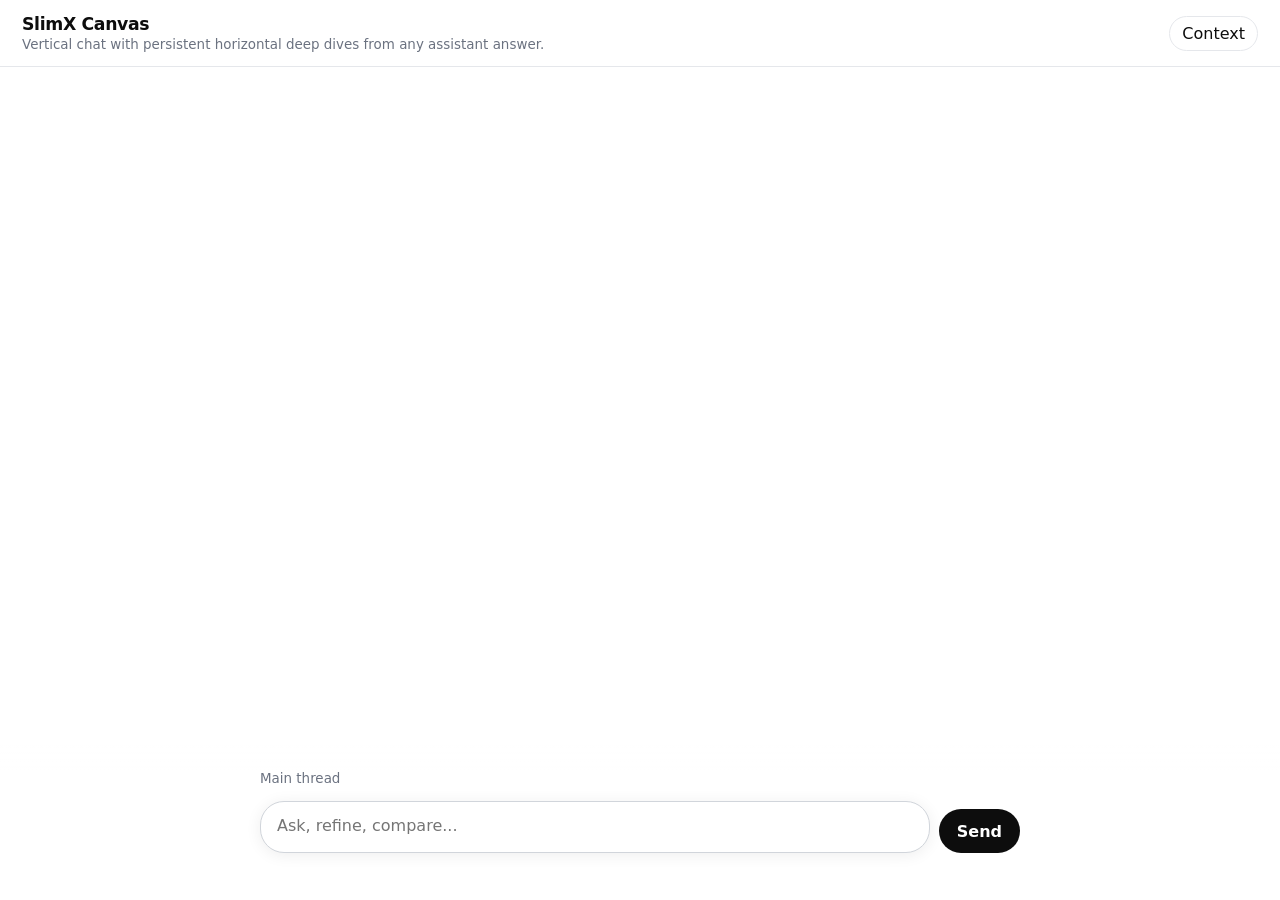
<file: static/index.html>
<!doctype html>
<html lang="en">
  <head>
    <meta charset="UTF-8" />
    <meta name="viewport" content="width=device-width, initial-scale=1.0" />
    <title>SlimX Canvas</title>
    <link rel="stylesheet" href="styles.css?v=20260528-messages-api" />
  </head>
  <body>
    <main class="app">
      <header class="topbar">
        <div>
          <h1>SlimX Canvas</h1>
          <p>Vertical chat with persistent horizontal deep dives from any assistant answer.</p>
        </div>
        <button id="toggleMetaBtn" class="ghost-btn" type="button">Context</button>
      </header>

      <section id="chatWindow" class="chat-window" aria-label="Chat conversation">
        <div id="messageList" class="message-list"></div>
      </section>

      <aside id="metaPanel" class="meta-panel hidden" aria-label="Context used by AI">
        <div class="meta-head">
          <h2>Context used by AI</h2>
          <button id="closeMetaBtn" class="ghost-btn small" type="button">Close</button>
        </div>
        <pre id="contextPreview"></pre>
      </aside>

      <button id="selectionCommentBtn" class="selection-comment-btn hidden" type="button" aria-label="Ask about the selected text">Ask about this</button>

      <aside id="commentPanel" class="comment-panel hidden" aria-label="Comment on selected text"></aside>

      <footer class="composer">
        <div class="composer-inner">
          <div class="composer-meta">
            <span id="branchHint" class="branch-hint">Main thread</span>
            <button id="backToMainBtn" class="back-main composer-back hidden" type="button">← Back to main</button>
          </div>
          <div class="compose-row">
            <label class="sr-only" for="message">Message</label>
            <textarea id="message" rows="1" placeholder="Ask, refine, compare..."></textarea>
            <button id="sendBtn" type="button">Send</button>
          </div>
          <div id="statusMsg" class="status" role="status" aria-live="polite"></div>
        </div>
      </footer>
    </main>

    <template id="assistantTemplate">
      <article class="message assistant branchable">
        <button class="deep-branch" type="button" title="Dig deeper from this answer" aria-label="Dig deeper from this answer">Dig deeper</button>
        <div class="message-card">
          <div class="message-content"></div>
          <div class="detour-tags" aria-label="Collapsed deep dives"></div>
        </div>
      </article>
    </template>

    <script type="module" src="app.js?v=20260528-messages-api"></script>
  </body>
</html>
</file>
<file: static/styles.css>
:root {
  --bg: #ffffff;
  --surface: #ffffff;
  --surface-soft: #f7f7f8;
  --surface-hover: #ececf1;
  --user-bg: #f4f4f4;
  --detour-bg: #fbfbfb;
  --text: #0d0d0d;
  --muted: #6b7280;
  --line: #e5e7eb;
  --line-strong: #d1d5db;
  --accent: #10a37f;
  --danger: #b42318;
  --shadow: 0 8px 30px rgba(0, 0, 0, 0.08);
  --branch-card-side-gap: 96px;
}

* {
  box-sizing: border-box;
}

html,
body {
  margin: 0;
  width: 100%;
  height: 100%;
  overflow: hidden;
  background: var(--bg);
  color: var(--text);
  font-family: Inter, ui-sans-serif, system-ui, -apple-system, BlinkMacSystemFont, "Segoe UI", sans-serif;
}

button,
textarea {
  font: inherit;
}

button {
  cursor: pointer;
}

.app {
  width: 100%;
  height: 100dvh;
  display: grid;
  grid-template-rows: auto minmax(0, 1fr) auto;
  background: var(--bg);
}

.topbar {
  display: flex;
  align-items: center;
  justify-content: space-between;
  gap: 16px;
  padding: 14px 22px;
  border-bottom: 1px solid var(--line);
  background: rgba(255, 255, 255, 0.92);
  backdrop-filter: blur(10px);
}

.topbar h1 {
  margin: 0;
  font-size: 1.08rem;
  font-weight: 700;
  letter-spacing: -0.02em;
}

.topbar p {
  margin: 3px 0 0;
  color: var(--muted);
  font-size: 0.84rem;
}

.ghost-btn,
.back-main {
  border: 1px solid var(--line);
  background: var(--surface);
  color: var(--text);
  border-radius: 999px;
  padding: 7px 12px;
  transition: background 150ms ease, border-color 150ms ease;
}

.ghost-btn:hover,
.back-main:hover {
  background: var(--surface-soft);
  border-color: var(--line-strong);
}

.ghost-btn.small {
  padding: 5px 10px;
  font-size: 0.82rem;
}

.chat-window {
  min-height: 0;
  overflow-y: auto;
  overflow-x: hidden;
  scroll-behavior: smooth;
}

.message-list {
  width: min(900px, 100%);
  margin: 0 auto;
  padding: 34px 20px 150px;
}

.message {
  position: relative;
  margin: 18px 0;
}

.message-card {
  max-width: 760px;
  border-radius: 18px;
  padding: 13px 16px;
  line-height: 1.58;
  white-space: pre-wrap;
  word-break: break-word;
}

.message-content {
  min-width: 0;
}

.message.user {
  display: flex;
  justify-content: flex-end;
}

.message.user .message-card {
  max-width: min(70%, 560px);
  background: var(--user-bg);
  color: var(--text);
}

.message.assistant .message-card {
  width: 100%;
  background: transparent;
  border: none;
  padding: 8px 0;
}

.message.assistant.branchable {
  min-height: 48px;
}

.message.assistant.branchable .message-card {
  margin-left: var(--branch-card-side-gap);
  margin-right: 0;
}

.branch-row {
  position: relative;
  width: 100%;
  overflow: hidden;
  margin: 22px 0;
}

.branch-lanes {
  display: flex;
  width: 200%;
  transition: transform 260ms cubic-bezier(0.22, 1, 0.36, 1);
  will-change: transform;
}

.branch-lane {
  flex: 0 0 50%;
  min-width: 0;
  padding: 0 4px;
}

.branch-row[data-active="detour"] .branch-lanes {
  transform: translateX(0);
}

.branch-row[data-active="main"] .branch-lanes {
  transform: translateX(-50%);
}

.deep-branch {
  position: absolute;
  left: 8px;
  top: 50%;
  z-index: 5;
  max-width: 78px;
  min-height: 34px;
  padding: 7px 10px;
  transform: translateY(-50%);
  border: 1px solid var(--line);
  border-radius: 999px;
  background: var(--surface);
  color: var(--muted);
  box-shadow: 0 1px 4px rgba(0, 0, 0, 0.04);
  font-size: 0.76rem;
  line-height: 1.05;
  opacity: 0.72;
  transition: opacity 150ms ease, background 150ms ease, color 150ms ease, transform 150ms ease, border-color 150ms ease;
}

.deep-branch[data-has-detour="true"]::after {
  content: "";
  position: absolute;
  right: 6px;
  top: 5px;
  width: 6px;
  height: 6px;
  border-radius: 50%;
  background: var(--accent);
}

.message.assistant.branchable:hover .deep-branch,
.deep-branch:focus-visible {
  opacity: 1;
}

.deep-branch:hover {
  background: var(--surface-soft);
  border-color: var(--line-strong);
  color: var(--text);
  transform: translateY(-50%) scale(1.03);
}

.detour-tags {
  display: flex;
  align-items: center;
  flex-wrap: wrap;
  gap: 7px;
  margin-top: 9px;
}

.detour-label {
  color: var(--muted);
  font-size: 0.78rem;
}

.detour-tag {
  border: 1px solid var(--line);
  border-radius: 999px;
  background: var(--surface-soft);
  color: var(--muted);
  padding: 5px 10px;
  font-size: 0.78rem;
  transition: background 150ms ease, color 150ms ease, border-color 150ms ease;
}

.detour-tag:hover {
  background: var(--surface-hover);
  border-color: var(--line-strong);
  color: var(--text);
}

.detour-lane {
  background: var(--detour-bg);
  border: 1px solid var(--line);
  border-radius: 18px;
  padding: 14px 16px 16px;
}

.detour-head {
  display: grid;
  grid-template-columns: auto 1fr;
  grid-template-areas:
    "back title"
    "origin origin";
  align-items: center;
  gap: 6px 10px;
  padding-bottom: 12px;
  margin-bottom: 12px;
  border-bottom: 1px solid var(--line);
}

.detour-head .back-main {
  grid-area: back;
  width: fit-content;
  padding: 5px 10px;
  font-size: 0.82rem;
}

.detour-title {
  grid-area: title;
  color: var(--text);
  font-size: 0.9rem;
  font-weight: 700;
}

.detour-origin {
  grid-area: origin;
  grid-column: 1 / -1;
  color: var(--muted);
  font-size: 0.82rem;
  overflow: hidden;
  text-overflow: ellipsis;
  white-space: nowrap;
}

.detour-empty {
  color: var(--muted);
  background: var(--surface);
  border: 1px dashed var(--line-strong);
  border-radius: 14px;
  padding: 14px;
  font-size: 0.9rem;
}

.detour-thread {
  display: grid;
  gap: 10px;
}

.detour-thread .message {
  margin: 0;
}

.detour-thread .message-card {
  max-width: 100%;
}

.detour-thread .message.assistant .message-card {
  padding: 10px 0;
}

.composer {
  position: sticky;
  bottom: 0;
  border-top: 1px solid transparent;
  background: linear-gradient(to top, #ffffff 82%, rgba(255, 255, 255, 0));
  padding: 18px 20px 24px;
}

.composer-inner {
  width: min(760px, 100%);
  margin: 0 auto;
}

.composer-meta {
  min-height: 31px;
  display: flex;
  align-items: center;
  justify-content: space-between;
  gap: 12px;
  margin-bottom: 7px;
}

.branch-hint {
  color: var(--muted);
  font-size: 0.84rem;
  overflow: hidden;
  white-space: nowrap;
  text-overflow: ellipsis;
}

.composer-back {
  flex: 0 0 auto;
  font-size: 0.82rem;
}

.compose-row {
  display: grid;
  grid-template-columns: minmax(0, 1fr) auto;
  gap: 9px;
  align-items: end;
}

textarea {
  min-height: 52px;
  max-height: 180px;
  width: 100%;
  resize: none;
  border: 1px solid var(--line-strong);
  border-radius: 24px;
  background: var(--surface);
  color: var(--text);
  padding: 14px 16px;
  box-shadow: 0 2px 16px rgba(0, 0, 0, 0.07);
  outline: none;
}

textarea:focus {
  border-color: #b5b5b5;
  box-shadow: 0 2px 18px rgba(0, 0, 0, 0.1);
}

#sendBtn {
  min-width: 54px;
  height: 44px;
  border: none;
  border-radius: 999px;
  background: var(--text);
  color: #ffffff;
  padding: 0 18px;
  font-weight: 700;
}

#sendBtn:hover {
  background: #2f2f2f;
}

#sendBtn:disabled,
textarea:disabled {
  cursor: not-allowed;
  opacity: 0.62;
}

.status {
  min-height: 18px;
  margin-top: 5px;
  color: var(--muted);
  font-size: 0.8rem;
}

.status[data-error="true"] {
  color: var(--danger);
}

.copy-btn {
  margin-top: 8px;
  border: 1px solid var(--line);
  border-radius: 999px;
  background: var(--surface-soft);
  color: var(--muted);
  padding: 4px 10px;
  font-size: 0.75rem;
}

.meta-panel {
  position: fixed;
  right: 20px;
  top: 72px;
  z-index: 20;
  width: min(380px, calc(100vw - 40px));
  max-height: 70vh;
  overflow: auto;
  background: var(--surface);
  border: 1px solid var(--line);
  border-radius: 16px;
  padding: 14px;
  box-shadow: var(--shadow);
}

.meta-head {
  display: flex;
  align-items: center;
  justify-content: space-between;
  gap: 12px;
  margin-bottom: 10px;
}

.meta-panel h2 {
  margin: 0;
  font-size: 1rem;
}

#contextPreview {
  margin: 0;
  white-space: pre-wrap;
  color: var(--text);
  font-size: 0.82rem;
  line-height: 1.5;
}

.hidden {
  display: none !important;
}

.sr-only {
  position: absolute;
  width: 1px;
  height: 1px;
  padding: 0;
  margin: -1px;
  overflow: hidden;
  clip: rect(0, 0, 0, 0);
  white-space: nowrap;
  border: 0;
}

@media (prefers-color-scheme: dark) {
  :root {
    --bg: #121214;
    --surface: #1a1a1f;
    --surface-soft: #202027;
    --surface-hover: #292933;
    --user-bg: #252530;
    --detour-bg: #181821;
    --text: #f5f5f7;
    --muted: #a8acb8;
    --line: #2f3340;
    --line-strong: #414757;
    --danger: #ff8f8f;
    --shadow: 0 12px 35px rgba(0, 0, 0, 0.35);
  }

  .topbar {
    background: rgba(20, 20, 24, 0.9);
  }

  .composer {
    background: linear-gradient(to top, #121214 82%, rgba(18, 18, 20, 0));
  }

  #sendBtn:hover {
    background: #3a3a3a;
  }
}

@media (max-width: 720px) {
  :root {
    --branch-card-side-gap: 82px;
  }

  .topbar p {
    display: none;
  }

  .message-list {
    padding-inline: 14px;
  }

  .deep-branch {
    left: 0;
    max-width: 72px;
    padding-inline: 8px;
  }

  .detour-lane {
    padding: 12px;
  }
}
</file>
